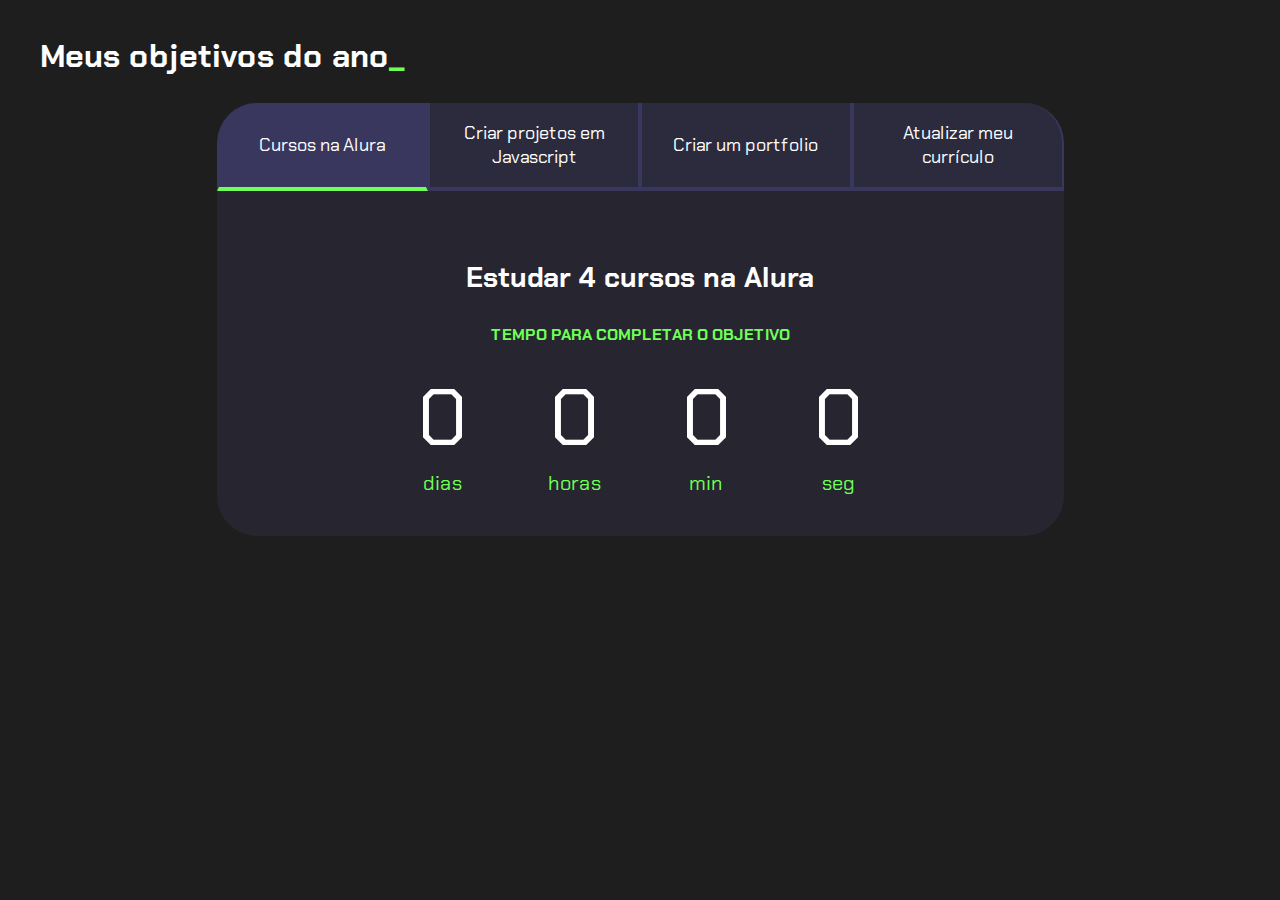
<file: index.html>
<!DOCTYPE html>
<html lang="pt-br">

<head>
    <meta charset="UTF-8">
    <meta name="viewport" content="width=device-width, initial-scale=1.0">
    <title>Meus objetivos do ano</title>
    <link rel="stylesheet" href="style.css">
</head>

<body>
    <section class="conteudo-principal">
        <h2 class="titulo-principal">Meus objetivos do ano<span>_</span></h2>
        <div class="conteudo">
            <div class="botoes">
                <button class="botao ativo">Cursos na Alura</button>
                <button class="botao">Criar projetos em Javascript</button>
                <button class="botao">Criar um portfolio</button>
                <button class="botao">Atualizar meu currículo</button>
            </div>
            <div class="abas-textos">
                <div class="aba-conteudo ativo">
                    <h3 class="aba-conteudo-titulo-principal">Estudar 4 cursos na Alura</h3>
                    <h4 class="aba-conteudo-titulo-secundario">Tempo para completar o objetivo</h4>
                    <div class="contador">
                        <div class="contador-digito">
                            <p class="contador-digito-numero" id="dias0"></p>
                            <p class="contador-digito-texto">dias</p>
                        </div>
                        <div class="contador-digito">
                            <p class="contador-digito-numero" id="horas0"></p>
                            <p class="contador-digito-texto">horas</p>
                        </div>
                        <div class="contador-digito">
                            <p class="contador-digito-numero" id="min0"></p>
                            <p class="contador-digito-texto">min</p>
                        </div>
                        <div class="contador-digito">
                            <p class="contador-digito-numero" id="seg0"></p>
                            <p class="contador-digito-texto">seg</p>
                        </div>
                    </div>
                </div>
                <div class="aba-conteudo">
                    <h3 class="aba-conteudo-titulo-principal">Criar 5 projetos em Javascript</h3>
                    <h4 class="aba-conteudo-titulo-secundario">Tempo para completar o objetivo</h4>
                    <div class="contador">
                        <div class="contador-digito">
                            <p class="contador-digito-numero" id="dias1"></p>
                            <p class="contador-digito-texto">dias</p>
                        </div>
                        <div class="contador-digito">
                            <p class="contador-digito-numero" id="horas1"></p>
                            <p class="contador-digito-texto">horas</p>
                        </div>
                        <div class="contador-digito">
                            <p class="contador-digito-numero" id="min1"></p>
                            <p class="contador-digito-texto">min</p>
                        </div>
                        <div class="contador-digito">
                            <p class="contador-digito-numero" id="seg1"></p>
                            <p class="contador-digito-texto">seg</p>
                        </div>
                    </div>
                </div>
                <div class="aba-conteudo">
                    <h3 class="aba-conteudo-titulo-principal">Criar um portfolio com os meus 3 melhores projetos</h3>
                    <h4 class="aba-conteudo-titulo-secundario">Tempo para completar o objetivo</h4>
                    <div class="contador">
                        <div class="contador-digito">
                            <p class="contador-digito-numero" id="dias2"></p>
                            <p class="contador-digito-texto">dias</p>
                        </div>
                        <div class="contador-digito">
                            <p class="contador-digito-numero" id="horas2"></p>
                            <p class="contador-digito-texto">horas</p>
                        </div>
                        <div class="contador-digito">
                            <p class="contador-digito-numero" id="min2"></p>
                            <p class="contador-digito-texto">min</p>
                        </div>
                        <div class="contador-digito">
                            <p class="contador-digito-numero" id="seg2"></p>
                            <p class="contador-digito-texto">seg</p>
                        </div>
                    </div>
                </div>
                <div class="aba-conteudo">
                    <h3 class="aba-conteudo-titulo-principal">Atualizar meu curriculo com os certificados da Alura</h3>
                    <h4 class="aba-conteudo-titulo-secundario">Tempo para completar o objetivo</h4>
                    <div class="contador">
                        <div class="contador-digito">
                            <p class="contador-digito-numero" id="dias3"></p>
                            <p class="contador-digito-texto">dias</p>
                        </div>
                        <div class="contador-digito">
                            <p class="contador-digito-numero" id="horas3"></p>
                            <p class="contador-digito-texto">horas</p>
                        </div>
                        <div class="contador-digito">
                            <p class="contador-digito-numero" id="min3"></p>
                            <p class="contador-digito-texto">min</p>
                        </div>
                        <div class="contador-digito">
                            <p class="contador-digito-numero" id="seg3"></p>
                            <p class="contador-digito-texto">seg</p>
                        </div>
                    </div>
                </div>
            </div>
        </div>
    </section>
    <script src="main.js"></script>
</body>

</html>
</file>
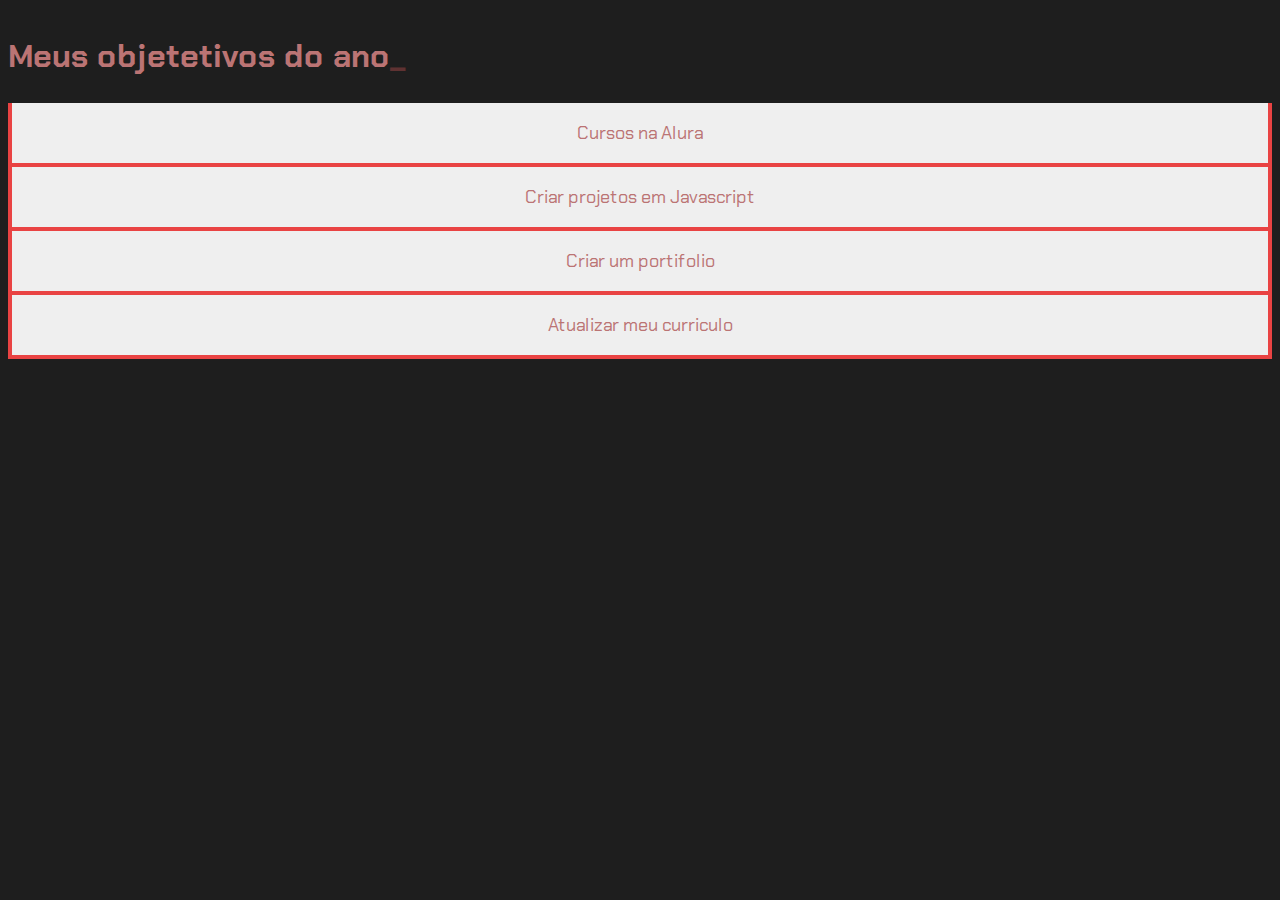
<file: elaine ribeiro 2024/index.html>
<!DOCTYPE html>
<html lang="pt-br">
<head>
    <meta charset="UTF-8">
    <meta http-equiv="X-UA-Compatible" content="IE=edge">
    <meta name="viewport" content="width=device-width, initial-scale=1.0">
    <link rel="stylesheet" href="style.css">
    <title>Meus objetivos do ano</title>
</head>
<section class="conteudo-principal"></section>
  <h2 class="titulo-principal">Meus objetetivos do ano<span>_</span></h2>
  <div class="botoes">
    <button class="botao">Cursos na Alura</button>
    <button class="botao">Criar projetos em Javascript</button>
    <button class="botao">Criar um portifolio</button>
    <button class="botao">Atualizar meu curriculo</button>
     
     </div>
    </section>
</body>
</html>
</file>
<file: style.css>
@import url('https://fonts.googleapis.com/css2?family=Chakra+Petch:wght@400;700&display=swap');

:root {
    --cor-de-fundo: #1E1E1E;
    --verde: #6FFF57;
    --branco: #FFFFFF;
    --botao-ativo: #3A375E;
    --botao-inativo: rgba(58, 55, 94, 0.5);
    --texto-fundo: rgba(58, 55, 94, 0.3);
}

body {
    background-color: var(--cor-de-fundo);
    color: var(--branco);
    font-family: 'Chakra Petch', sans-serif;
}


.conteudo-principal {
    display: flex;
    flex-direction: column;
    justify-content: center;
    align-items: center;
    max-width: 1200px;
    width: 100%;
    margin: 0 auto;
}

.titulo-principal {
    text-align: left;
    width: 100%;
    font-size: 32px;
}

.titulo-principal span {
    color: var(--verde);
}


.botao {
    font-family: 'Chakra Petch', sans-serif;
    background-color: var(--botao-inativo);
    color: var(--branco);
    display: flex;
    justify-content: center;
    padding: 1em;
    font-size: 18px;
    align-items: center;
    width: 100%;
    border-bottom: 4px solid var(--botao-ativo);
    border-left: 2px solid var(--botao-ativo);
    border-right: 2px solid var(--botao-ativo);
    border-top: none;
}

.botao:first-child {
    border-radius: 40px 40px 0 0;
}

.botoes {
    display: block;
}

.botao.ativo{
    background-color: var(--botao-ativo);
    border-bottom: 4px solid var(--verde);
}

.abas-textos{
    background-color: var(--texto-fundo);
    padding: 40px;
    border-radius: 0 0 40px 40px;
}
.aba-conteudo.ativo{
    display:block;
}

.aba-conteudo{
    display: none;
}

.aba-conteudo-titulo-principal{
    font-size: 28px;
    text-align: center;
}
.aba-conteudo-titulo-secundario{
    text-align: center;
    color: var(--verde);
    text-transform: uppercase;
}

.contador{
    display:flex;
    justify-content: center;
    flex-wrap: wrap;
}
.contador-digito{
    padding: 0 16px;
    text-align: center;
    min-width: 100px;
}

.contador-digito-numero{
    font-size: 80px;
    margin: 0;

}

.contador-digito-texto{
    color: var(--verde);
    font-size: 20px;
    margin: 0;

}

@media screen and (min-width: 768px) {
    .botoes {
        display: flex;
    }

    .botao:first-child {
        border-radius: 40px 0 0 0;
    }

    .botao:last-child {
        border-radius: 0 40px 0 0;
    }
}
</file>
<file: elaine ribeiro 2024/style.css>
@import url('https://fonts.googleapis.com/css2?family=Chakra+Petch:wght@400;700&display=swap');

:root{
   --cor-de-fundo:#1E1E1E;
   --marrom:#5F3232;
   --beje:#BB7474;
   --botao-ativo:#E94343;
   --botao-inativo: rgba(58, 55, 94, 0.5);
   --texto-fundo: rgba(58, 55, 94, 0.3);
}

body{ 
    background-color:var(--cor-de-fundo);
    color: var(--beje);  
    font-family: 'Chakra Petch', sans-serif;
    }


.conteudo-principal{
    display: flex;
    flex-direction: column;
    justify-content: center;
    align-items: center;
    max-width:  1200px; 
    width: 100px;
    margin: 0 auto;
}

.titulo-principal{
    text-align: left;
    width: 100%;
    font-size: 32px;
}

.titulo-principal span{
    color:var(--marrom);
}

.botao{
    font-family: 'Chakra Petch', sans-serif;
    background-color:(--botao-inativo);
    color: var(--beje);
    display: flex;
    justify-content: center;
    padding: 1em;
    font-size: 18px;
    align-items: center;
    width: 100%;
    border-bottom: 4px solid var(--botao-ativo);
    border-left: 4px  solid var(--botao-ativo);
    border-right: 4px solid var(--botao-ativo);
    border-top: none; 
}
</file>
